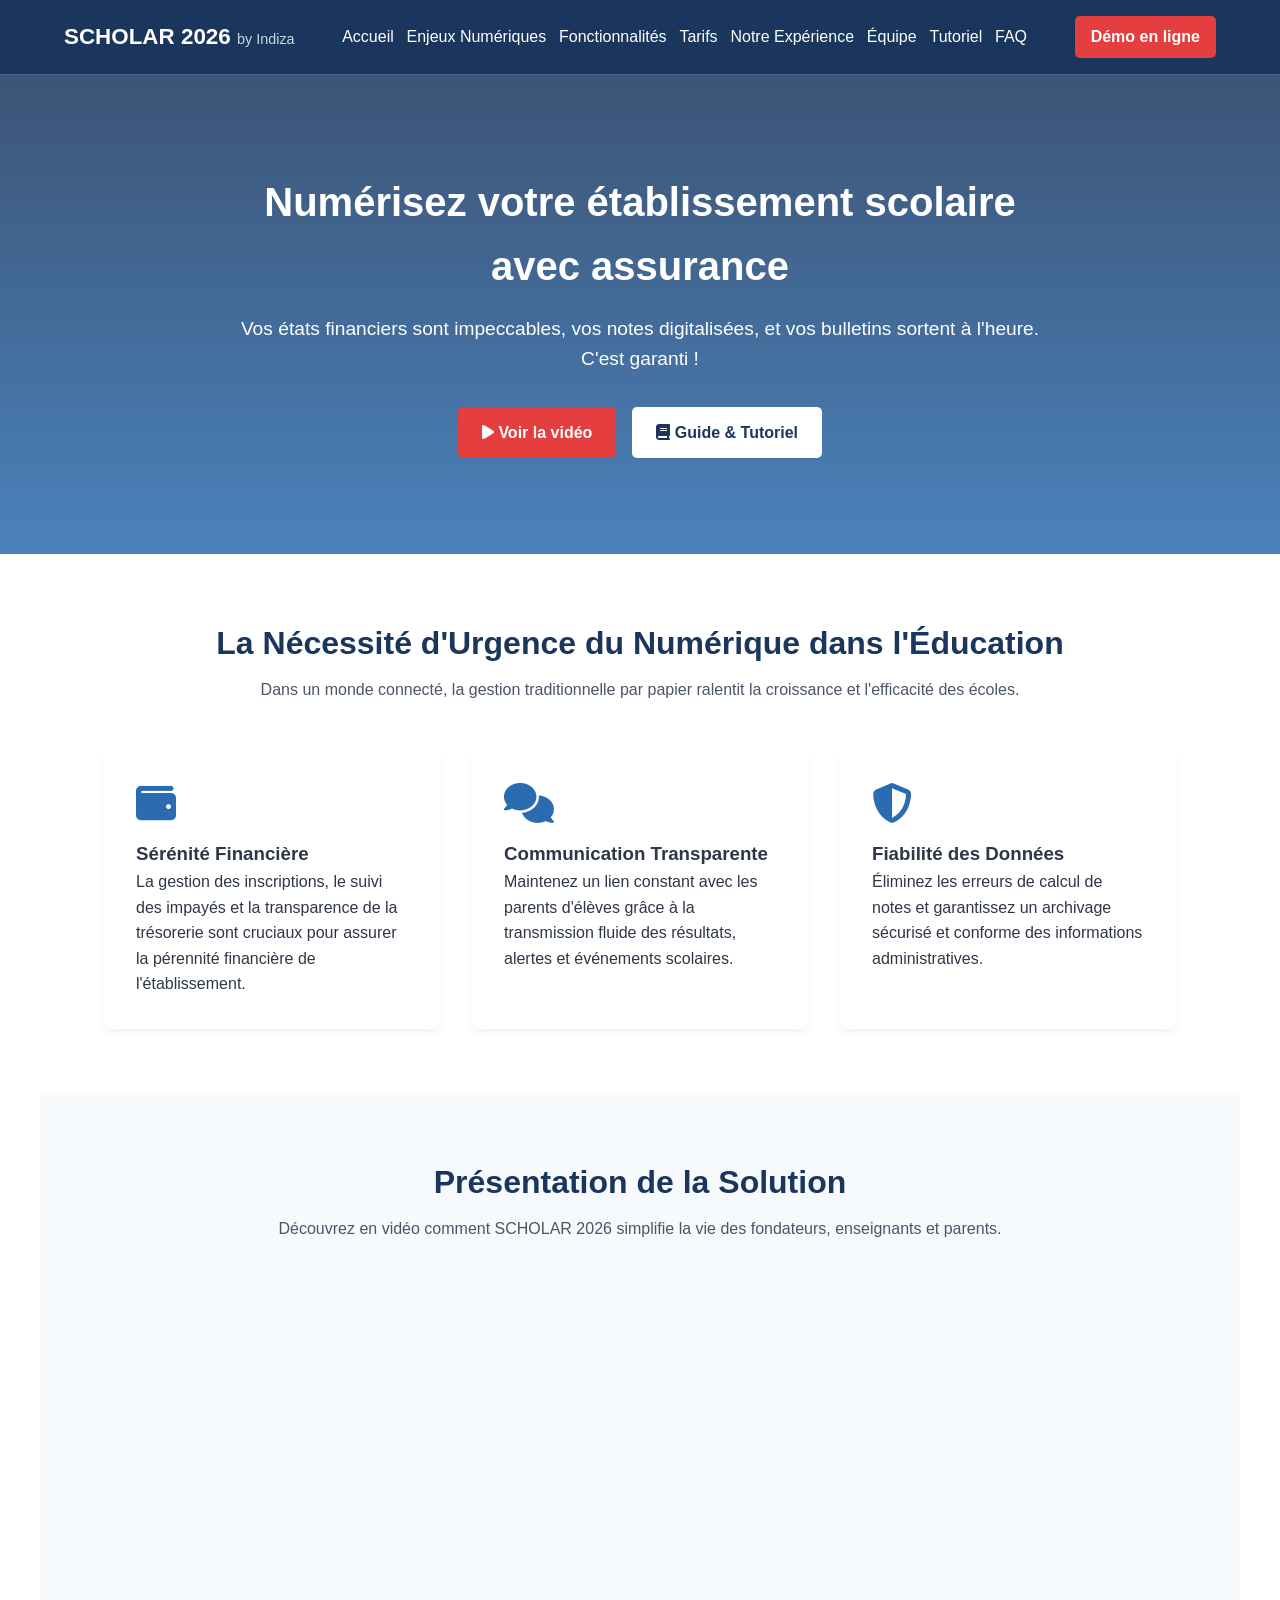
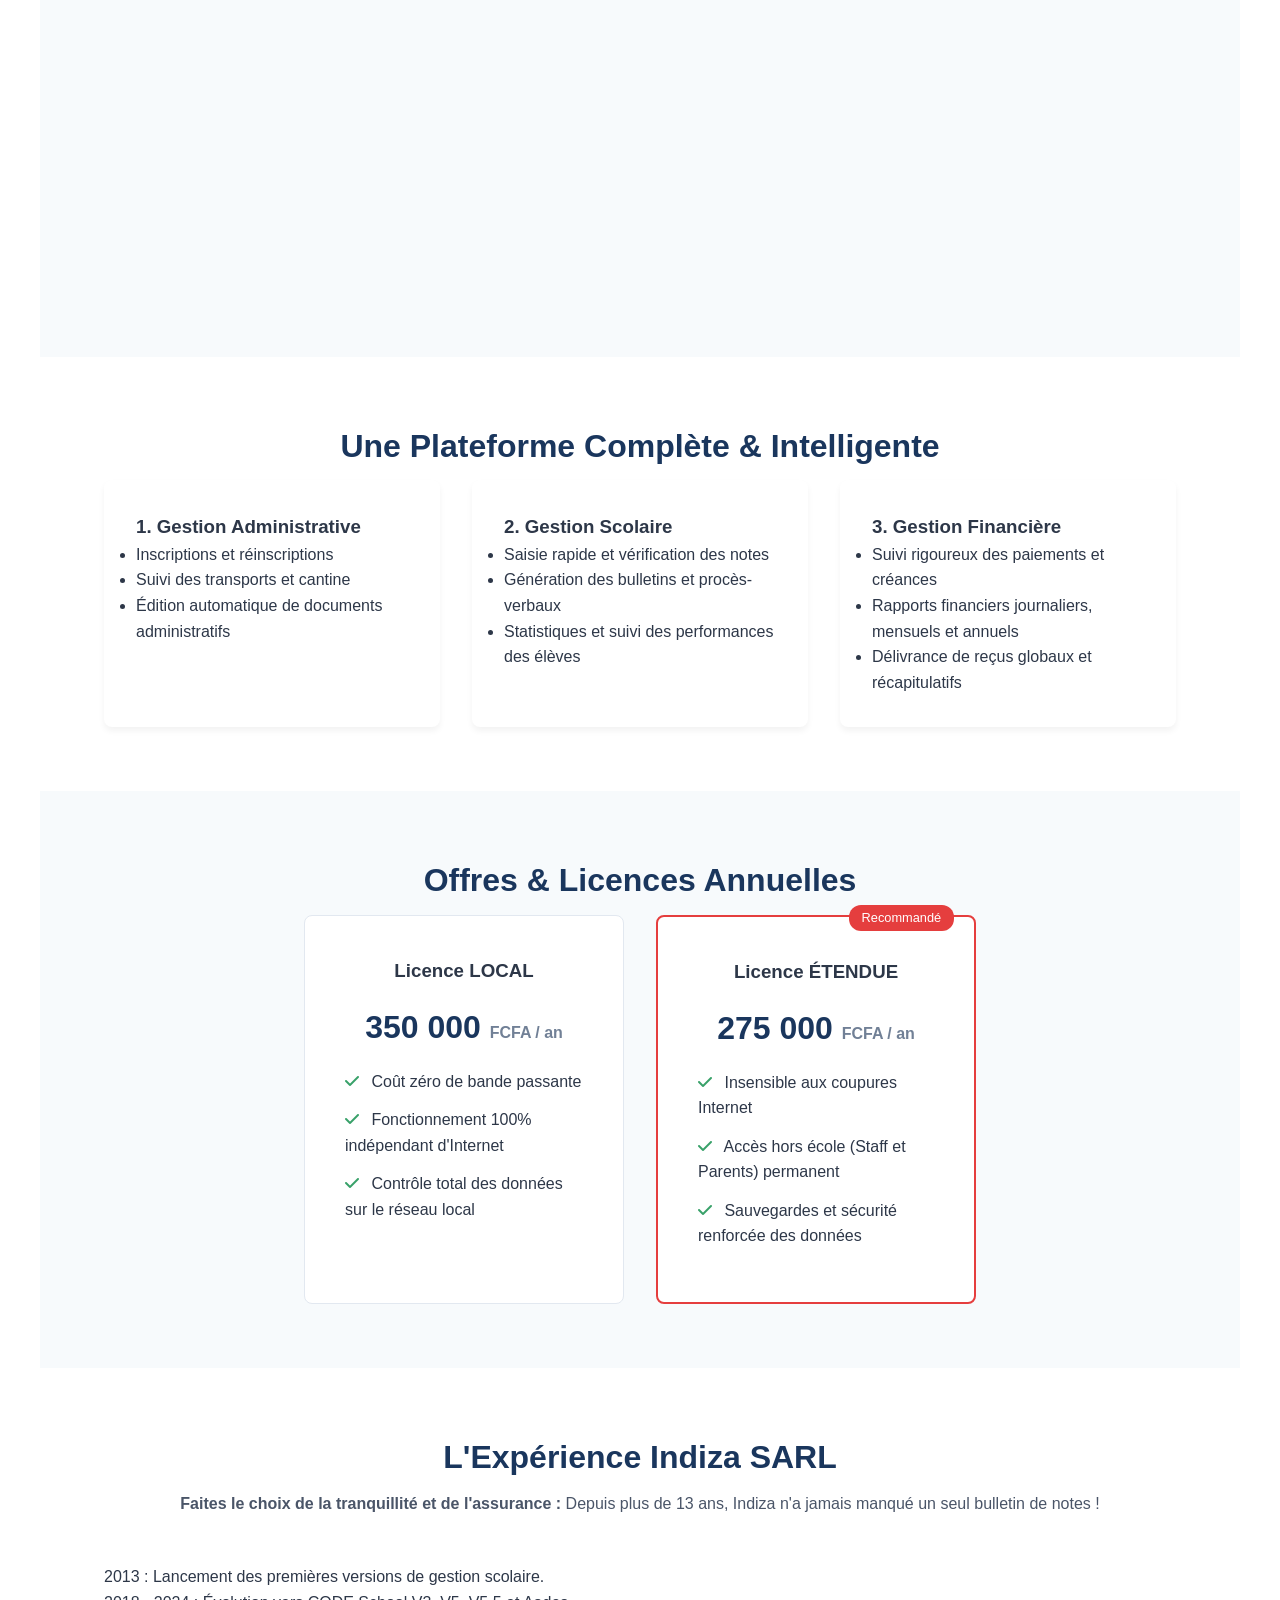
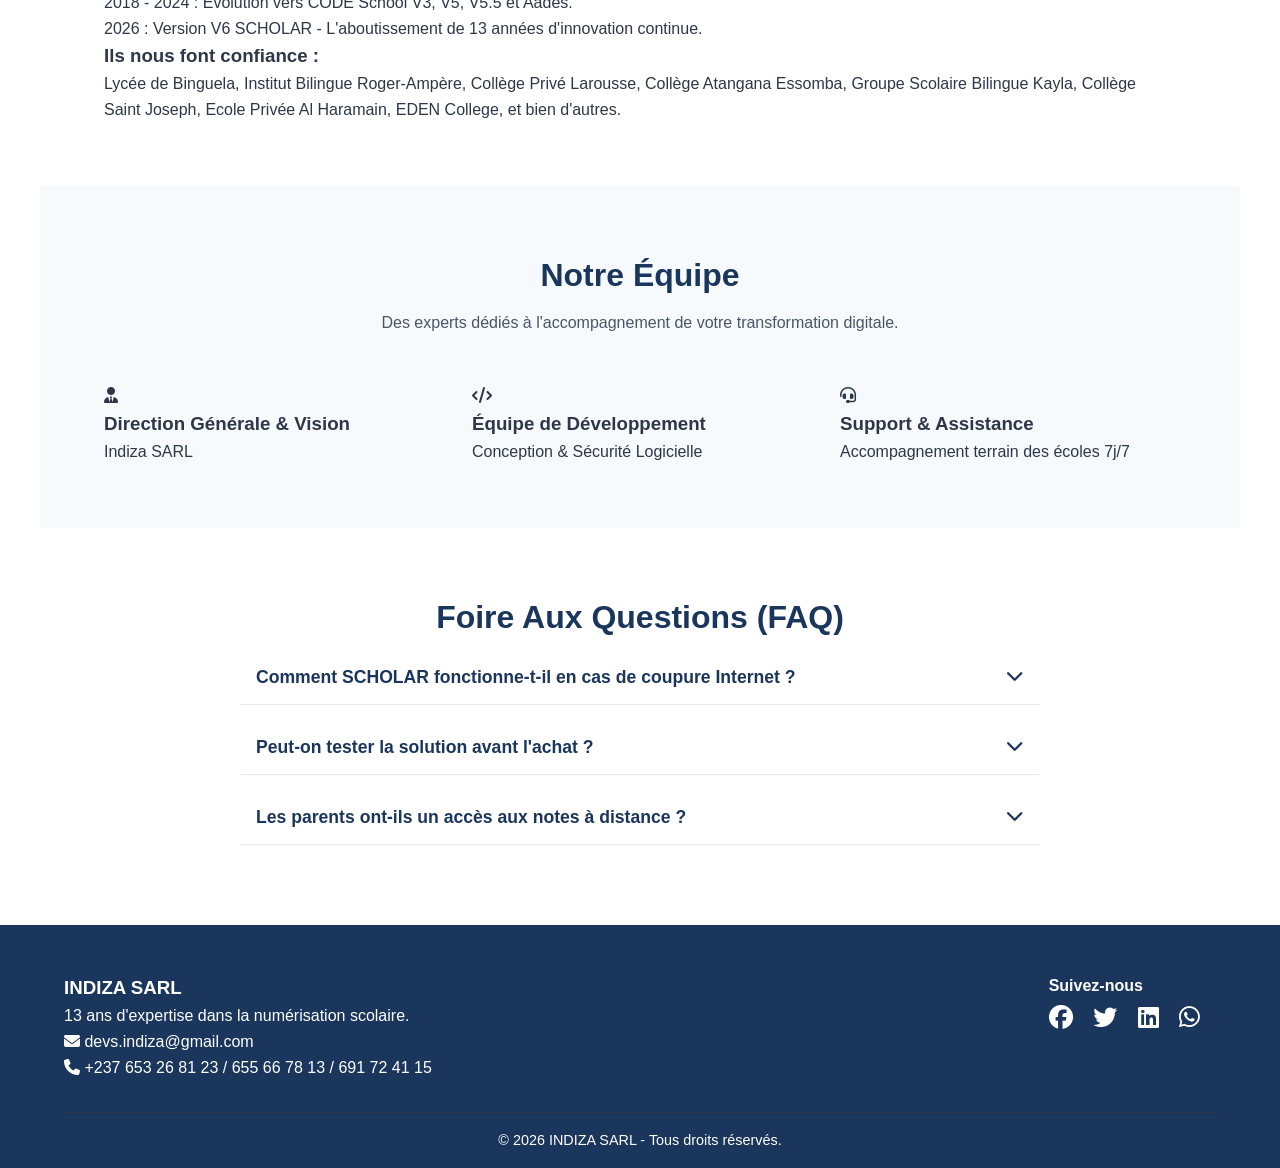
<file: index.html>
<!DOCTYPE html>
<html lang="fr">
<head>
    <meta charset="UTF-8">
    <meta name="viewport" content="width=device-width, initial-scale=1.0">
    <title>SCHOLAR 2026 - Solution Globale de Gestion Scolaire par Indiza</title>
    <link rel="stylesheet" href="style.css">
    <link rel="stylesheet" href="https://cdnjs.cloudflare.com/ajax/libs/font-awesome/6.4.0/css/all.min.css">
</head>
<body>

    <!-- ENTÊTE & NAVIGATION -->
    <header>
        <nav class="navbar">
            <div class="logo">
                <a href="index.html"><strong>SCHOLAR 2026</strong> <span>by Indiza</span></a>
            </div>
            <ul class="nav-links">
                <li><a href="#accueil">Accueil</a></li>
                <li><a href="#enjeux">Enjeux Numériques</a></li>
                <li><a href="#fonctionnalites">Fonctionnalités</a></li>
                <li><a href="#offres">Tarifs</a></li>
                <li><a href="#experience">Notre Expérience</a></li>
                <li><a href="#equipe">Équipe</a></li>
                <li><a href="tutoriel.html">Tutoriel</a></li>
                <li><a href="#faq">FAQ</a></li>
            </ul>
            <a href="https://scholariz.netlify.app" target="_blank" class="btn-demo">Démo en ligne</a>
        </nav>
    </header>

    <!-- HERO SECTION -->
    <section id="accueil" class="hero">
        <div class="hero-content">
            <h1>Numérisez votre établissement scolaire avec assurance</h1>
            <p>Vos états financiers sont impeccables, vos notes digitalisées, et vos bulletins sortent à l'heure. C'est garanti !</p>
            <div class="hero-buttons">
                <a href="#video-demo" class="btn-primary"><i class="fas fa-play"></i> Voir la vidéo</a>
                <a href="tutoriel.html" class="btn-secondary"><i class="fas fa-book"></i> Guide & Tutoriel</a>
            </div>
        </div>
    </section>

    <!-- NECESSITÉ ET ENJEUX DU NUMÉRIQUE -->
    <section id="enjeux" class="section">
        <h2>La Nécessité d'Urgence du Numérique dans l'Éducation</h2>
        <p class="subtitle">Dans un monde connecté, la gestion traditionnelle par papier ralentit la croissance et l'efficacité des écoles.</p>
        
        <div class="grid-3">
            <div class="card">
                <i class="fas fa-wallet card-icon"></i>
                <h3>Sérénité Financière</h3>
                <p>La gestion des inscriptions, le suivi des impayés et la transparence de la trésorerie sont cruciaux pour assurer la pérennité financière de l'établissement.</p>
            </div>
            <div class="card">
                <i class="fas fa-comments card-icon"></i>
                <h3>Communication Transparente</h3>
                <p>Maintenez un lien constant avec les parents d'élèves grâce à la transmission fluide des résultats, alertes et événements scolaires.</p>
            </div>
            <div class="card">
                <i class="fas fa-shield-alt card-icon"></i>
                <h3>Fiabilité des Données</h3>
                <p>Éliminez les erreurs de calcul de notes et garantissez un archivage sécurisé et conforme des informations administratives.</p>
            </div>
        </div>
    </section>

    <!-- PRÉSENTATION VIDÉO -->
    <section id="video-demo" class="section bg-light">
        <h2>Présentation de la Solution</h2>
        <p class="subtitle">Découvrez en vidéo comment SCHOLAR 2026 simplifie la vie des fondateurs, enseignants et parents.</p>
        <div class="video-container">
            <!-- Remplacer le lien src par votre vraie vidéo YouTube/Vimeo/MP4 -->
            <iframe src="https://www.youtube.com/embed/dQw4w9WgXcQ" title="Présentation Scholar 2026" allowfullscreen></iframe>
        </div>
    </section>

    <!-- FONCTIONNALITÉS COMPLÈTES -->
    <section id="fonctionnalites" class="section">
        <h2>Une Plateforme Complète & Intelligente</h2>
        <div class="grid-3">
            <div class="card">
                <h3>1. Gestion Administrative</h3>
                <ul>
                    <li>Inscriptions et réinscriptions</li>
                    <li>Suivi des transports et cantine</li>
                    <li>Édition automatique de documents administratifs</li>
                </ul>
            </div>
            <div class="card">
                <h3>2. Gestion Scolaire</h3>
                <ul>
                    <li>Saisie rapide et vérification des notes</li>
                    <li>Génération des bulletins et procès-verbaux</li>
                    <li>Statistiques et suivi des performances des élèves</li>
                </ul>
            </div>
            <div class="card">
                <h3>3. Gestion Financière</h3>
                <ul>
                    <li>Suivi rigoureux des paiements et créances</li>
                    <li>Rapports financiers journaliers, mensuels et annuels</li>
                    <li>Délivrance de reçus globaux et récapitulatifs</li>
                </ul>
            </div>
        </div>
    </section>

    <!-- TARIFS & LICENCES -->
    <section id="offres" class="section bg-light">
        <h2>Offres & Licences Annuelles</h2>
        <div class="pricing-grid">
            <div class="price-card">
                <h3>Licence LOCAL</h3>
                <div class="price">350 000 <span>FCFA / an</span></div>
                <ul>
                    <li><i class="fas fa-check"></i> Coût zéro de bande passante</li>
                    <li><i class="fas fa-check"></i> Fonctionnement 100% indépendant d'Internet</li>
                    <li><i class="fas fa-check"></i> Contrôle total des données sur le réseau local</li>
                </ul>
            </div>
            <div class="price-card featured">
                <span class="badge">Recommandé</span>
                <h3>Licence ÉTENDUE</h3>
                <div class="price">275 000 <span>FCFA / an</span></div>
                <ul>
                    <li><i class="fas fa-check"></i> Insensible aux coupures Internet</li>
                    <li><i class="fas fa-check"></i> Accès hors école (Staff et Parents) permanent</li>
                    <li><i class="fas fa-check"></i> Sauvegardes et sécurité renforcée des données</li>
                </ul>
            </div>
        </div>
    </section>

    <!-- EXPÉRIENCE ET CONFIANCE (INDIZA) -->
    <section id="experience" class="section">
        <h2>L'Expérience Indiza SARL</h2>
        <p class="subtitle"><strong>Faites le choix de la tranquillité et de l'assurance :</strong> Depuis plus de 13 ans, Indiza n'a jamais manqué un seul bulletin de notes !</p>
        
        <div class="timeline">
            <div class="timeline-item"><span>2013</span> : Lancement des premières versions de gestion scolaire.</div>
            <div class="timeline-item"><span>2018 - 2024</span> : Évolution vers CODE School V3, V5, V5.5 et Aades.</div>
            <div class="timeline-item"><span>2026</span> : Version V6 SCHOLAR - L'aboutissement de 13 années d'innovation continue.</div>
        </div>

        <div class="trust-schools">
            <h3>Ils nous font confiance :</h3>
            <p>Lycée de Binguela, Institut Bilingue Roger-Ampère, Collège Privé Larousse, Collège Atangana Essomba, Groupe Scolaire Bilingue Kayla, Collège Saint Joseph, Ecole Privée Al Haramain, EDEN College, et bien d'autres.</p>
        </div>
    </section>

    <!-- L'ÉQUIPE -->
    <section id="equipe" class="section bg-light">
        <h2>Notre Équipe</h2>
        <p class="subtitle">Des experts dédiés à l'accompagnement de votre transformation digitale.</p>
        <div class="grid-3">
            <div class="team-card">
                <div class="avatar"><i class="fas fa-user-tie"></i></div>
                <h3>Direction Générale & Vision</h3>
                <p>Indiza SARL</p>
            </div>
            <div class="team-card">
                <div class="avatar"><i class="fas fa-code"></i></div>
                <h3>Équipe de Développement</h3>
                <p>Conception & Sécurité Logicielle</p>
            </div>
            <div class="team-card">
                <div class="avatar"><i class="fas fa-headset"></i></div>
                <h3>Support & Assistance</h3>
                <p>Accompagnement terrain des écoles 7j/7</p>
            </div>
        </div>
    </section>

    <!-- FAQ SECTION -->
    <section id="faq" class="section">
        <h2>Foire Aux Questions (FAQ)</h2>
        <div class="faq-container">
            <div class="faq-item">
                <button class="faq-question">Comment SCHOLAR fonctionne-t-il en cas de coupure Internet ? <i class="fas fa-chevron-down"></i></button>
                <div class="faq-answer">
                    <p>La solution est conçue pour fonctionner localement sans interruption. Vos données sont synchronisées dès que la connexion est rétablie sans perturber le travail administratif.</p>
                </div>
            </div>
            <div class="faq-item">
                <button class="faq-question">Peut-on tester la solution avant l'achat ? <i class="fas fa-chevron-down"></i></button>
                <div class="faq-answer">
                    <p>Oui ! Une démonstration est accessible en ligne sur <strong>www.scholariz.netlify.app</strong> (Identifiant : <code>devs.indiza@gmail.com</code> / Mot de passe : <code>1234</code>).</p>
                </div>
            </div>
            <div class="faq-item">
                <button class="faq-question">Les parents ont-ils un accès aux notes à distance ? <i class="fas fa-chevron-down"></i></button>
                <div class="faq-answer">
                    <p>Avec la licence Étendue, les parents et le personnel disposent d'un accès hors établissement total et sécurisé pour consulter les résultats et suivis.</p>
                </div>
            </div>
        </div>
    </section>

    <!-- PIED DE PAGE ET RÉSEAUX SOCIAUX -->
    <footer>
        <div class="footer-content">
            <div class="footer-info">
                <h3>INDIZA SARL</h3>
                <p>13 ans d'expertise dans la numérisation scolaire.</p>
                <p><i class="fas fa-envelope"></i> devs.indiza@gmail.com</p>
                <p><i class="fas fa-phone"></i> +237 653 26 81 23 / 655 66 78 13 / 691 72 41 15</p>
            </div>
            <div class="footer-socials">
                <h4>Suivez-nous</h4>
                <div class="social-links">
                    <a href="#" target="_blank"><i class="fab fa-facebook"></i></a>
                    <a href="#" target="_blank"><i class="fab fa-twitter"></i></a>
                    <a href="#" target="_blank"><i class="fab fa-linkedin"></i></a>
                    <a href="#" target="_blank"><i class="fab fa-whatsapp"></i></a>
                </div>
            </div>
        </div>
        <div class="footer-bottom">
            <p>&copy; 2026 INDIZA SARL - Tous droits réservés.</p>
        </div>
    </footer>

    <script src="script.js"></script>
</body>
</html>
</file>
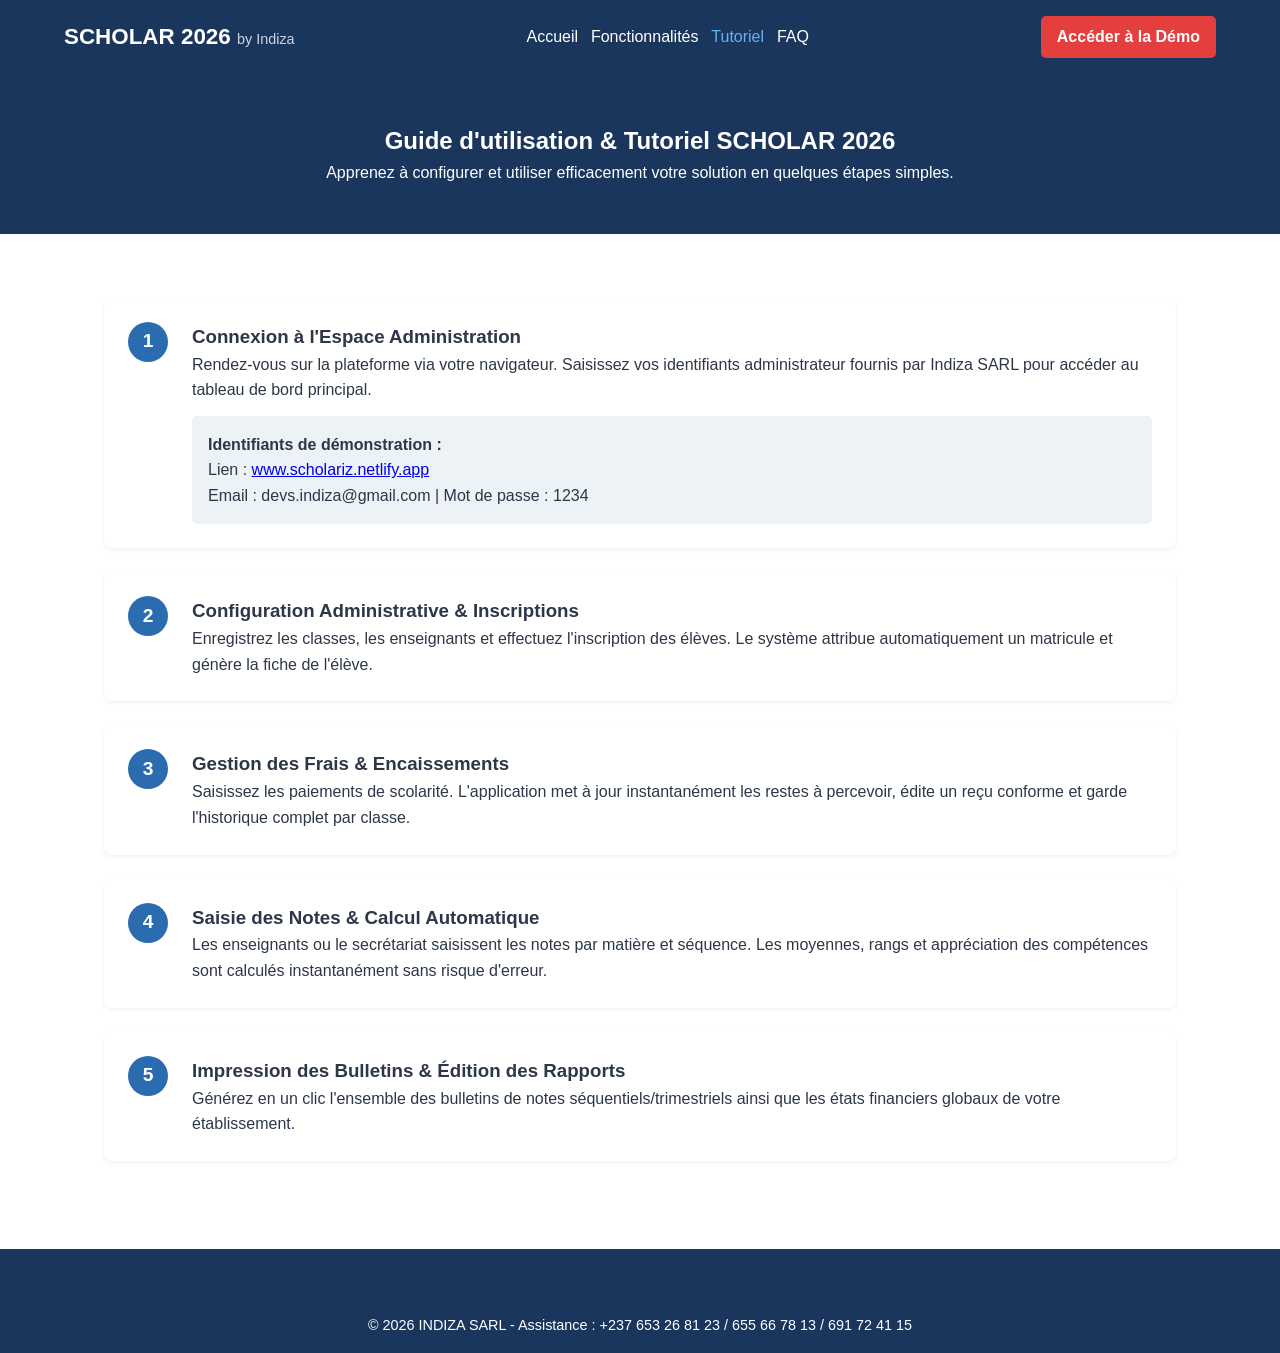
<file: tutoriel.html>
<!DOCTYPE html>
<html lang="fr">
<head>
    <meta charset="UTF-8">
    <meta name="viewport" content="width=device-width, initial-scale=1.0">
    <title>Tutoriel & Prise en main - SCHOLAR 2026</title>
    <link rel="stylesheet" href="style.css">
    <link rel="stylesheet" href="https://cdnjs.cloudflare.com/ajax/libs/font-awesome/6.4.0/css/all.min.css">
</head>
<body>

    <header>
        <nav class="navbar">
            <div class="logo">
                <a href="index.html"><strong>SCHOLAR 2026</strong> <span>by Indiza</span></a>
            </div>
            <ul class="nav-links">
                <li><a href="index.html">Accueil</a></li>
                <li><a href="index.html#fonctionnalites">Fonctionnalités</a></li>
                <li><a href="tutoriel.html" class="active">Tutoriel</a></li>
                <li><a href="index.html#faq">FAQ</a></li>
            </ul>
            <a href="https://scholariz.netlify.app" target="_blank" class="btn-demo">Accéder à la Démo</a>
        </nav>
    </header>

    <section class="page-header">
        <h1>Guide d'utilisation & Tutoriel SCHOLAR 2026</h1>
        <p>Apprenez à configurer et utiliser efficacement votre solution en quelques étapes simples.</p>
    </section>

    <section class="section">
        <div class="tutorial-steps">
            
            <div class="step-card">
                <div class="step-number">1</div>
                <div class="step-content">
                    <h3>Connexion à l'Espace Administration</h3>
                    <p>Rendez-vous sur la plateforme via votre navigateur. Saisissez vos identifiants administrateur fournis par Indiza SARL pour accéder au tableau de bord principal.</p>
                    <div class="demo-box">
                        <p><strong>Identifiants de démonstration :</strong></p>
                        <p>Lien : <a href="https://scholariz.netlify.app" target="_blank">www.scholariz.netlify.app</a></p>
                        <p>Email : <code>devs.indiza@gmail.com</code> | Mot de passe : <code>1234</code></p>
                    </div>
                </div>
            </div>

            <div class="step-card">
                <div class="step-number">2</div>
                <div class="step-content">
                    <h3>Configuration Administrative & Inscriptions</h3>
                    <p>Enregistrez les classes, les enseignants et effectuez l'inscription des élèves. Le système attribue automatiquement un matricule et génère la fiche de l'élève.</p>
                </div>
            </div>

            <div class="step-card">
                <div class="step-number">3</div>
                <div class="step-content">
                    <h3>Gestion des Frais & Encaissements</h3>
                    <p>Saisissez les paiements de scolarité. L'application met à jour instantanément les restes à percevoir, édite un reçu conforme et garde l'historique complet par classe.</p>
                </div>
            </div>

            <div class="step-card">
                <div class="step-number">4</div>
                <div class="step-content">
                    <h3>Saisie des Notes & Calcul Automatique</h3>
                    <p>Les enseignants ou le secrétariat saisissent les notes par matière et séquence. Les moyennes, rangs et appréciation des compétences sont calculés instantanément sans risque d'erreur.</p>
                </div>
            </div>

            <div class="step-card">
                <div class="step-number">5</div>
                <div class="step-content">
                    <h3>Impression des Bulletins & Édition des Rapports</h3>
                    <p>Générez en un clic l'ensemble des bulletins de notes séquentiels/trimestriels ainsi que les états financiers globaux de votre établissement.</p>
                </div>
            </div>

        </div>
    </section>

    <footer>
        <div class="footer-bottom">
            <p>&copy; 2026 INDIZA SARL - Assistance : +237 653 26 81 23 / 655 66 78 13 / 691 72 41 15</p>
        </div>
    </footer>

</body>
</html>
</file>
<file: style.css>
:root {
    --primary: #1a365d;
    --secondary: #2b6cb0;
    --accent: #e53e3e;
    --light-bg: #f7fafc;
    --text-dark: #2d3748;
    --white: #ffffff;
}

* {
    margin: 0;
    padding: 0;
    box-sizing: border-box;
    font-family: 'Segoe UI', Tahoma, Geneva, Verdana, sans-serif;
}

body {
    color: var(--text-dark);
    line-height: 1.6;
    background-color: #fff;
}

/* NAVBAR */
header {
    background: var(--primary);
    position: sticky;
    top: 0;
    z-index: 1000;
}

.navbar {
    display: flex;
    justify-content: space-between;
    align-items: center;
    padding: 1rem 5%;
    gap: 1rem;
    max-width: 1320px;
    margin: 0 auto;
}

.logo a {
    color: var(--white);
    text-decoration: none;
    font-size: 1.4rem;
    white-space: nowrap;
}

.logo span {
    font-size: 0.9rem;
    color: #cbd5e0;
}

.nav-links {
    display: flex;
    list-style: none;
    flex-shrink: 0;
    gap: clamp(0.6rem, 1vw, 1rem);
}

.nav-links a {
    color: var(--white);
    text-decoration: none;
    transition: color 0.3s;
}

.nav-links a:hover, .nav-links a.active {
    color: #63b3ed;
}

.btn-demo {
    background: var(--accent);
    color: white;
    padding: 0.5rem 1rem;
    border-radius: 5px;
    text-decoration: none;
    font-weight: bold;
    white-space: nowrap;
}

@media (max-width: 1100px) {
    .navbar {
        flex-wrap: wrap;
        justify-content: center;
    }

    .nav-links {
        order: 1;
        flex-basis: 100%;
        flex-wrap: wrap;
        justify-content: center;
    }
}

/* HERO */
.hero {
    background: linear-gradient(rgba(26, 54, 93, 0.85), rgba(43, 108, 176, 0.85)), url('https://images.unsplash.com/photo-1523240795612-9a054b0db644?auto=format&fit=crop&w=1350&q=80');
    background-size: cover;
    background-position: center;
    color: white;
    text-align: center;
    padding: 6rem 1rem;
}

.hero-content {
    max-width: 800px;
    margin: 0 auto;
}

.hero h1 {
    font-size: 2.5rem;
    margin-bottom: 1rem;
}

.hero p {
    font-size: 1.2rem;
    margin-bottom: 2rem;
}

.hero-buttons {
    display: flex;
    justify-content: center;
    gap: 1rem;
}

.btn-primary, .btn-secondary {
    padding: 0.8rem 1.5rem;
    border-radius: 5px;
    text-decoration: none;
    font-weight: bold;
}

.btn-primary { background: var(--accent); color: white; }
.btn-secondary { background: white; color: var(--primary); }

/* SECTIONS */
.section {
    padding: 4rem 5%;
    max-width: 1200px;
    margin: 0 auto;
}

.bg-light { background-color: var(--light-bg); }

h2 {
    text-align: center;
    color: var(--primary);
    font-size: 2rem;
    margin-bottom: 0.5rem;
}

.subtitle {
    text-align: center;
    color: #4a5568;
    margin-bottom: 3rem;
}

.grid-3 {
    display: grid;
    grid-template-columns: repeat(auto-fit, minmax(300px, 1fr));
    gap: 2rem;
}

.card {
    background: white;
    padding: 2rem;
    border-radius: 8px;
    box-shadow: 0 4px 6px rgba(0,0,0,0.05);
}

.card-icon {
    font-size: 2.5rem;
    color: var(--secondary);
    margin-bottom: 1rem;
}

/* VIDEO */
.video-container {
    position: relative;
    padding-bottom: 56.25%;
    height: 0;
    overflow: hidden;
    max-width: 800px;
    margin: 0 auto;
    border-radius: 8px;
}

.video-container iframe {
    position: absolute;
    top: 0; left: 0;
    width: 100%; height: 100%;
    border: 0;
}

/* PRICING */
.pricing-grid {
    display: flex;
    justify-content: center;
    gap: 2rem;
    flex-wrap: wrap;
}

.price-card {
    background: white;
    border: 1px solid #e2e8f0;
    border-radius: 8px;
    padding: 2.5rem;
    width: 320px;
    text-align: center;
    position: relative;
}

.price-card.featured {
    border: 2px solid var(--accent);
}

.badge {
    position: absolute;
    top: -12px; right: 20px;
    background: var(--accent);
    color: white;
    padding: 0.2rem 0.8rem;
    border-radius: 12px;
    font-size: 0.8rem;
}

.price {
    font-size: 2rem;
    font-weight: bold;
    color: var(--primary);
    margin: 1rem 0;
}

.price span { font-size: 1rem; color: #718096; }

.price-card ul {
    list-style: none;
    text-align: left;
}

.price-card li { margin-bottom: 0.8rem; }
.price-card i { color: #38a169; margin-right: 0.5rem; }

/* TUTORIAL PAGE */
.page-header {
    background: var(--primary);
    color: white;
    text-align: center;
    padding: 3rem 1rem;
}

.step-card {
    display: flex;
    gap: 1.5rem;
    background: white;
    padding: 1.5rem;
    border-radius: 8px;
    margin-bottom: 1.5rem;
    box-shadow: 0 2px 4px rgba(0,0,0,0.05);
}

.step-number {
    background: var(--secondary);
    color: white;
    width: 40px;
    height: 40px;
    border-radius: 50%;
    display: flex;
    align-items: center;
    justify-content: center;
    font-weight: bold;
    font-size: 1.2rem;
    flex-shrink: 0;
}

.demo-box {
    background: #edf2f7;
    padding: 1rem;
    border-radius: 5px;
    margin-top: 0.8rem;
}

/* FAQ */
.faq-container { max-width: 800px; margin: 0 auto; }
.faq-item { margin-bottom: 1rem; border-bottom: 1px solid #e2e8f0; }
.faq-question {
    width: 100%;
    text-align: left;
    padding: 1rem;
    background: none;
    border: none;
    font-size: 1.1rem;
    font-weight: bold;
    color: var(--primary);
    display: flex;
    justify-content: space-between;
    cursor: pointer;
}
.faq-answer {
    padding: 0 1rem 1rem 1rem;
    display: none;
    color: #4a5568;
}

/* FOOTER */
footer {
    background: var(--primary);
    color: white;
    padding: 3rem 5% 1rem;
}

.footer-content {
    display: flex;
    justify-content: space-between;
    flex-wrap: wrap;
    gap: 2rem;
    max-width: 1200px;
    margin: 0 auto 2rem;
}

.social-links a {
    color: white;
    font-size: 1.5rem;
    margin-right: 1rem;
    transition: color 0.3s;
}

.social-links a:hover { color: #63b3ed; }
.footer-bottom { text-align: center; border-top: 1px solid #2d3748; padding-top: 1rem; font-size: 0.9rem; }
</file>
